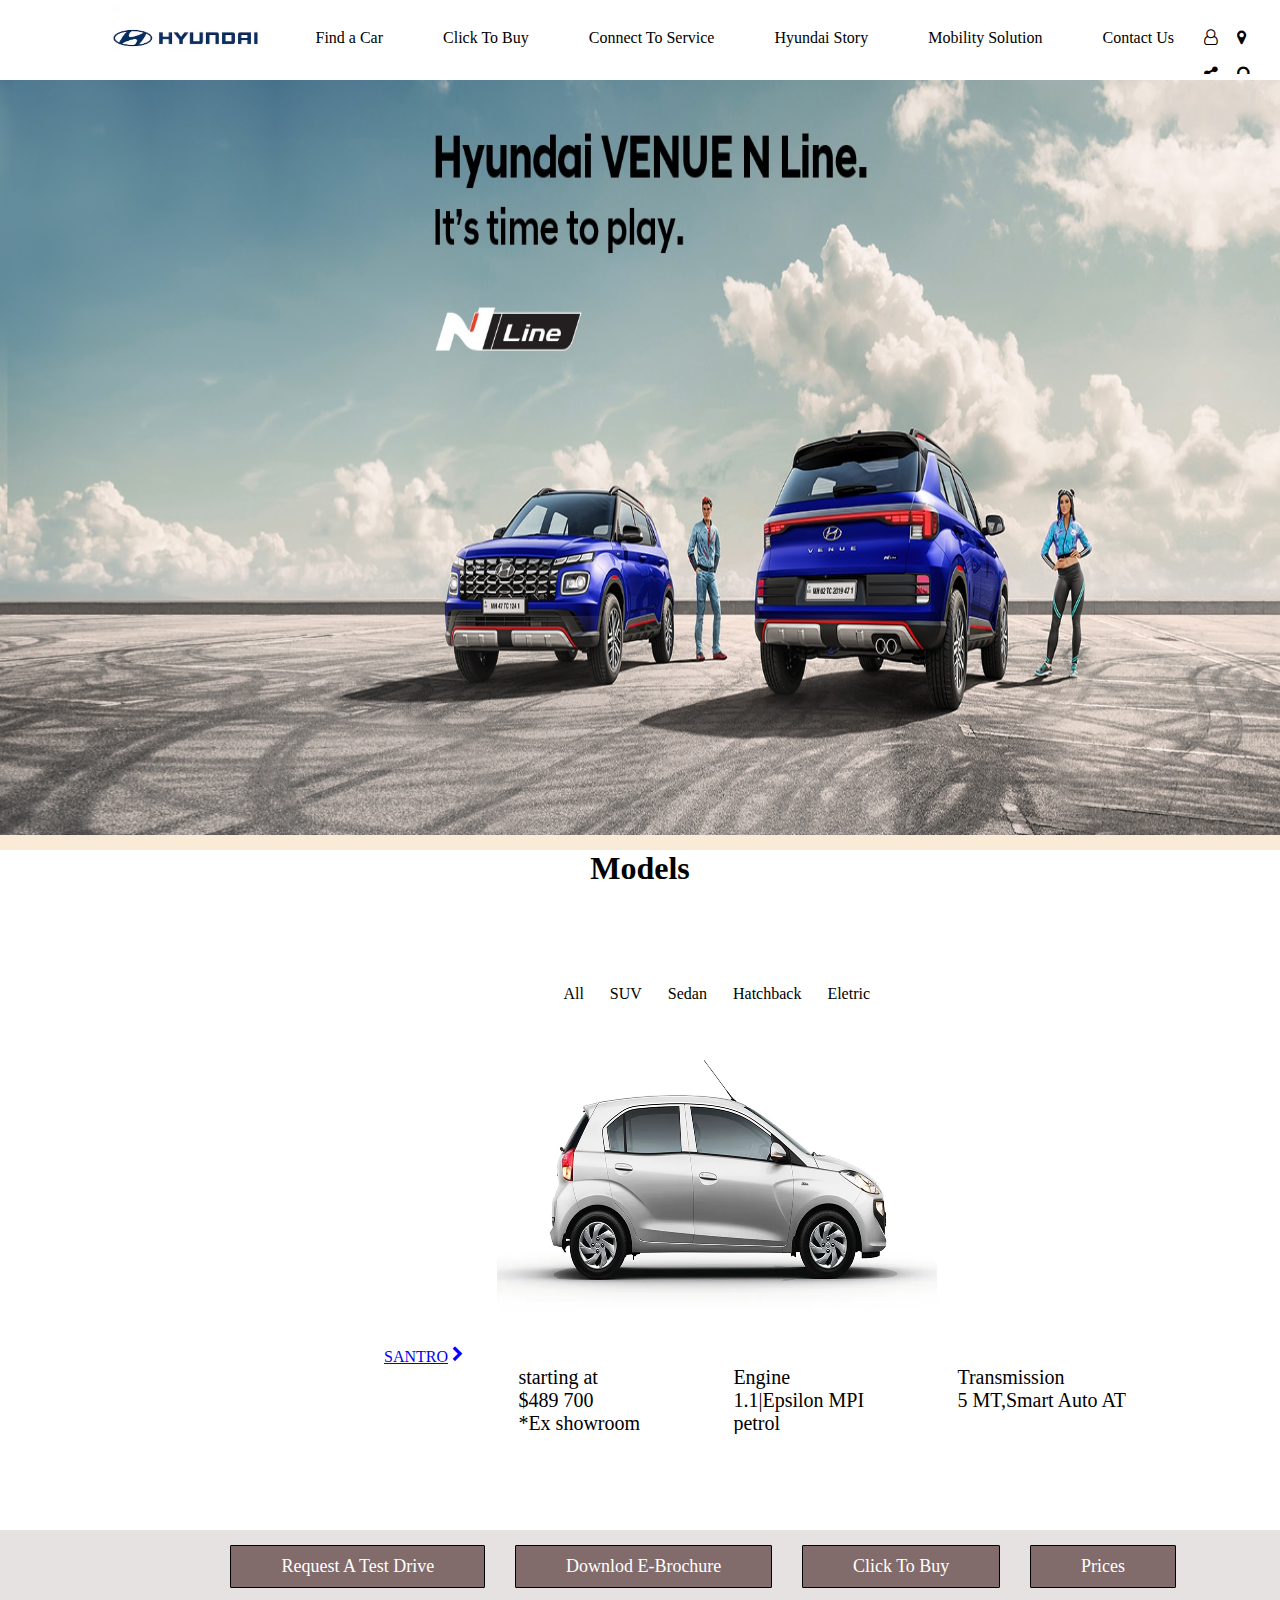
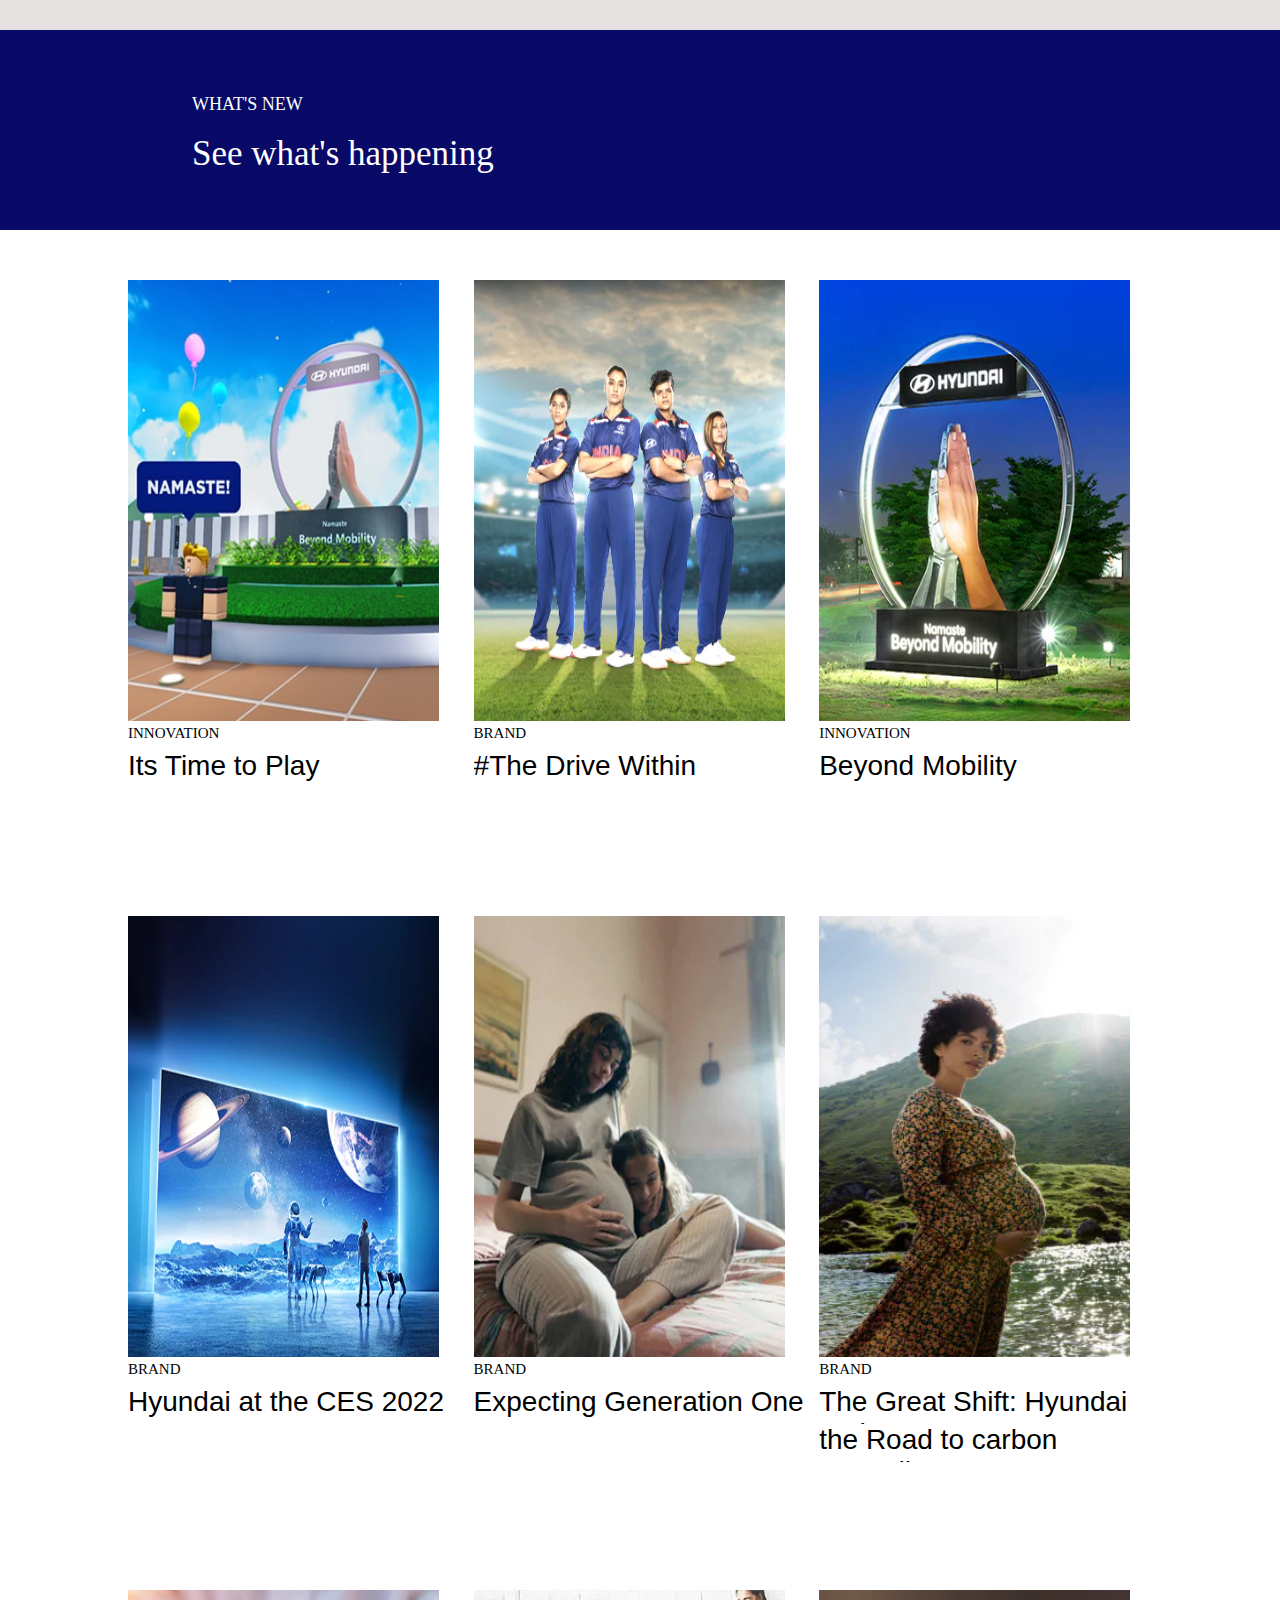
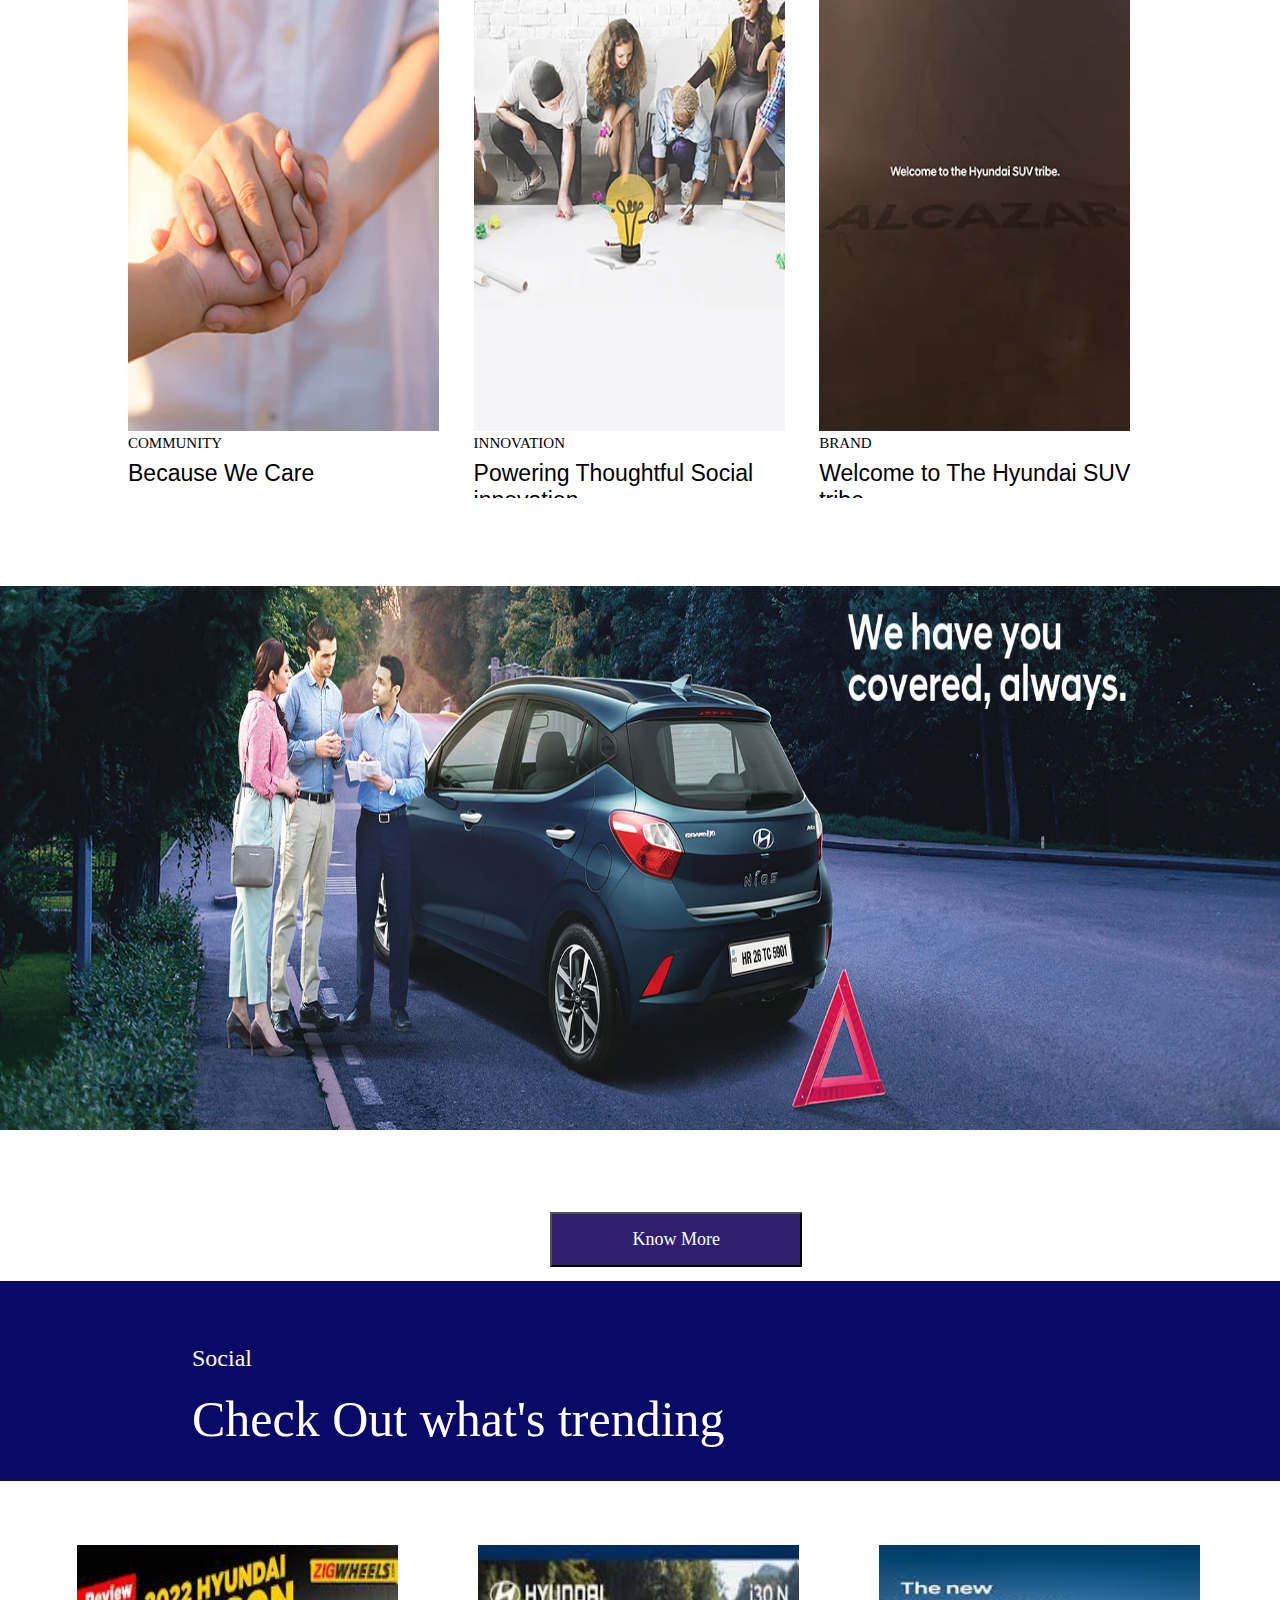
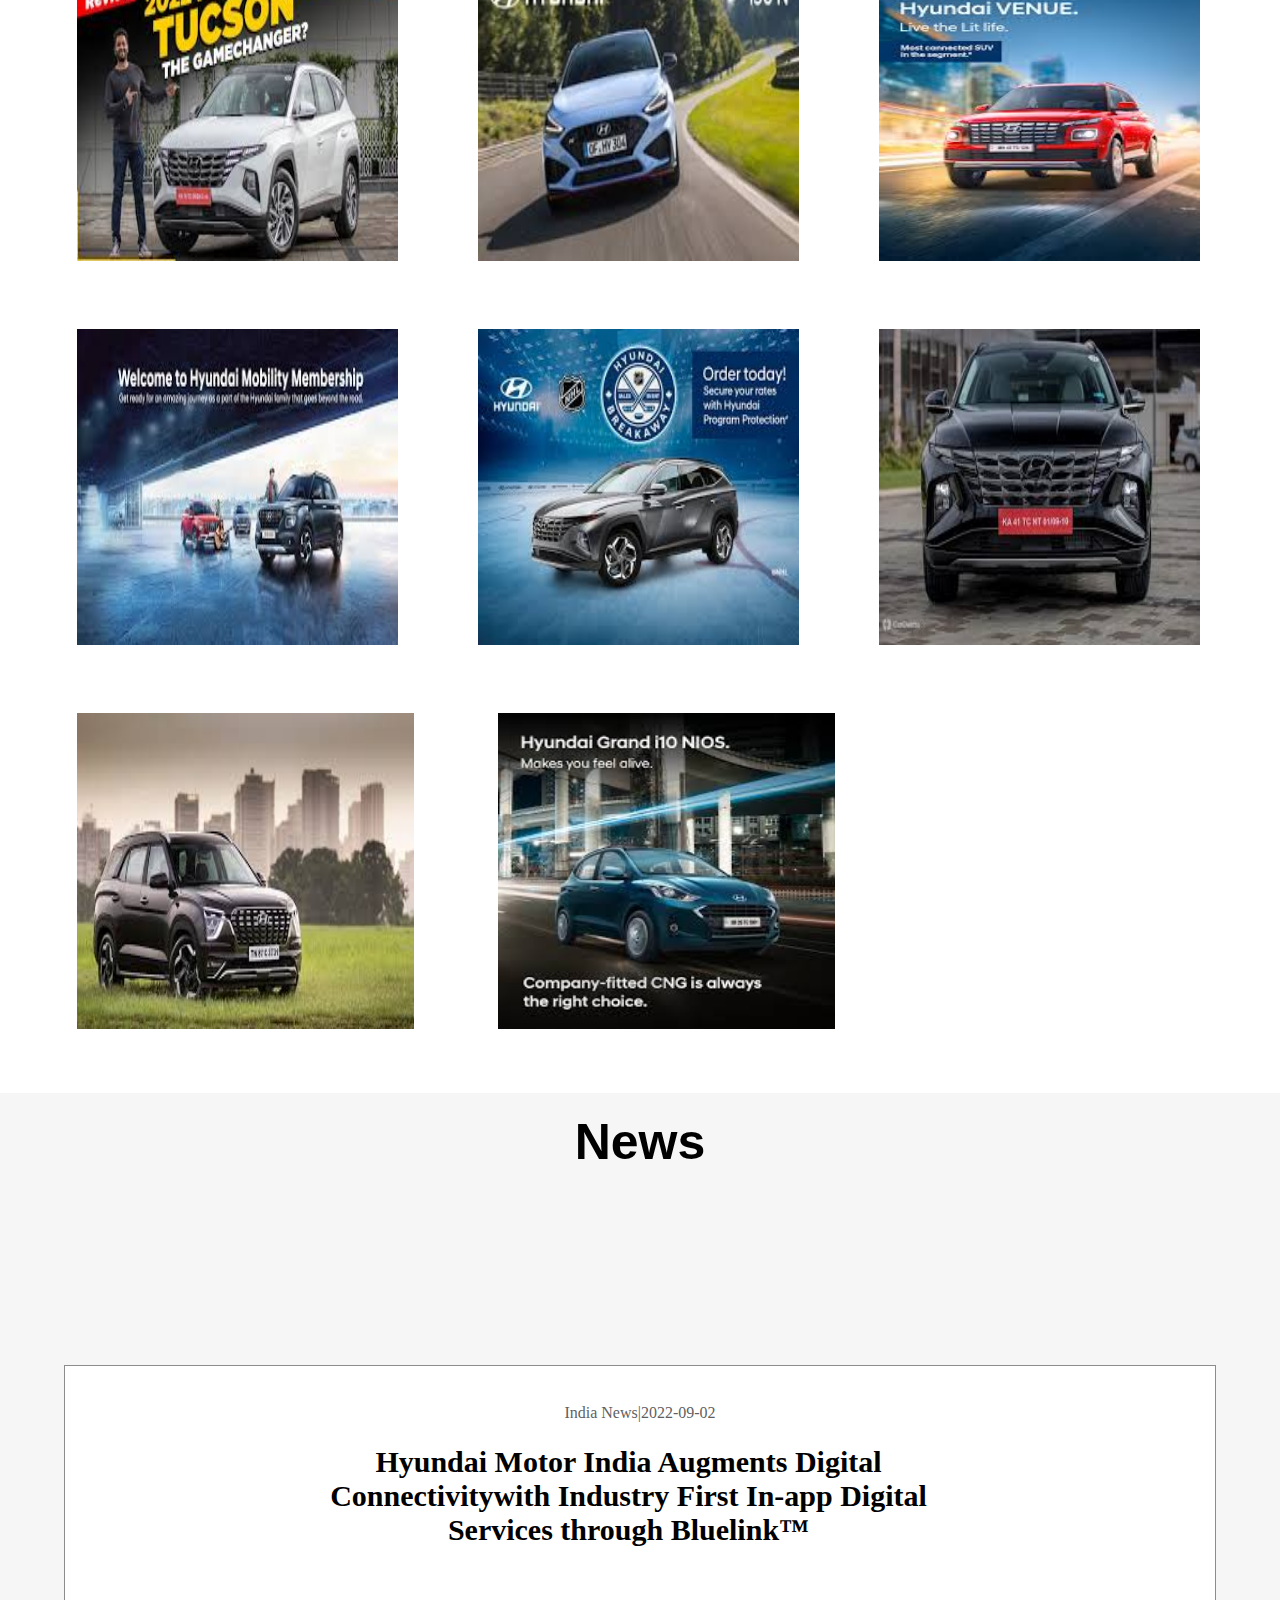
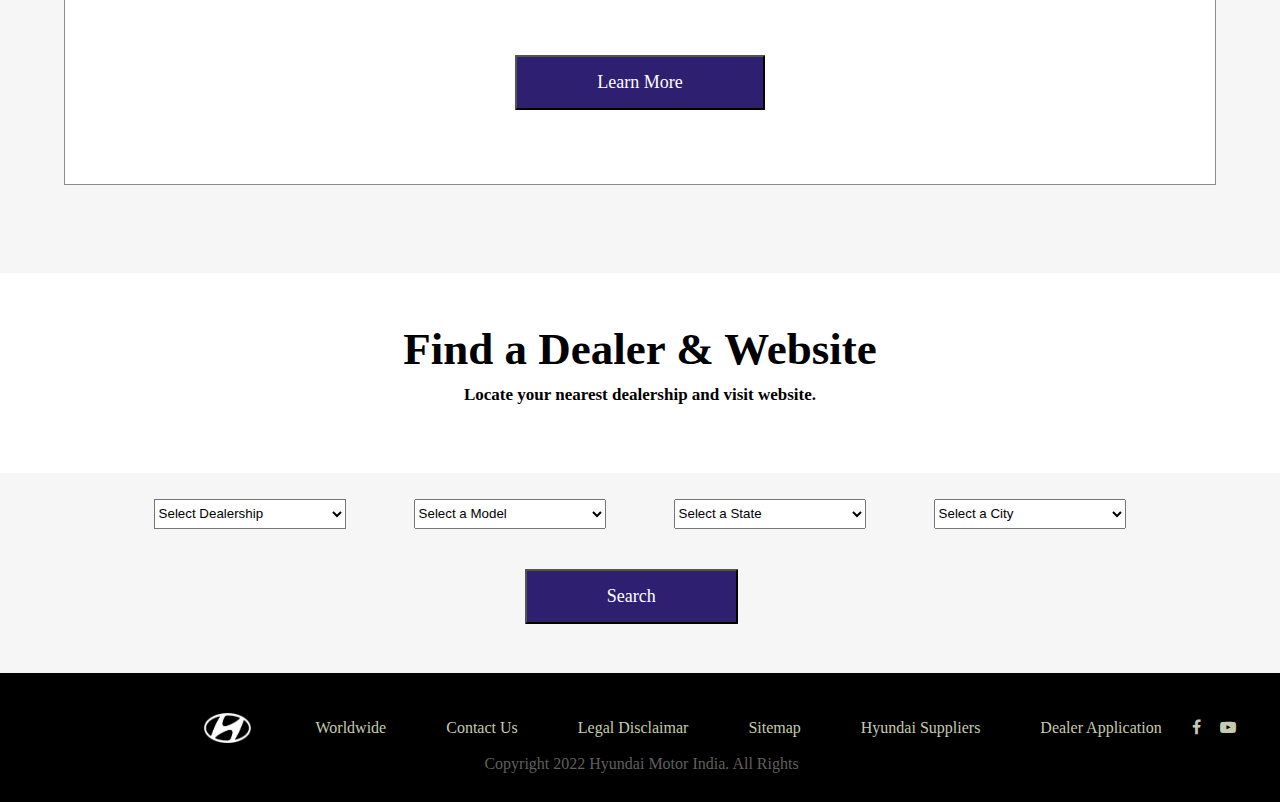
<file: Hyundai/hyundai.html>
<!DOCTYPE html>
<html lang="en">
<head>
    <meta charset="UTF-8">
    <meta http-equiv="X-UA-Compatible" content="IE=edge">
    <meta name="viewport" content="width=device-width, initial-scale=1.0">
    <title>Hyundai</title>
    <link rel="stylesheet" href="stylesheet.css">
    <link rel="stylesheet" href="mediahyundaimobile.css">
    <link rel="stylesheet" href="mediahyundaipc.css">
    <link rel="stylesheet" href="mediahyundaitablet.css">
    <link rel="stylesheet" href="https://cdnjs.cloudflare.com/ajax/libs/font-awesome/4.7.0/css/font-awesome.min.css">
    
</head>
<body>
    <div class="heading">
        <div class="logo">
            <img src="Hyundai img/mainhyundailogo.avif" alt="Hyundai logo">
        </div>
        <div class="nav">   
            <ul>
                <li>Find a Car</li>
                <li>Click To Buy</li>
                <li>Connect To Service</li>
                <li>Hyundai Story</li>
                <li>Mobility Solution</li>
                <li>Contact Us</li>
                <i class="fa fa-user-o" aria-hidden="true"></i>
                <i class="fa fa-map-marker" aria-hidden="true"></i>
                <i class="fa fa-share-alt" aria-hidden="true"></i>
                <i class="fa fa-search" aria-hidden="true"></i>
        </ul>
           

        </div>
    </div>
    <div class="main">
        <img src="Hyundai img/hyundaivenuemain.jpg" alt="venue car img">
    </div>
    <div class="car">
        <h1>Models</h1>
    </div>
        <div class="nav1">
            <ul>
                <li>All</li>
                <li>SUV</li>
                <li>Sedan</li>
                <li>Hatchback</li>
                <li>Eletric</li>
            </ul>
        </div>
        <div class="santro">
            <img src="Hyundai img/Pc_1600x590.webp" alt="santro car">
        </div>
        <div class="link">
            <a href="https://www.hyundai.com/in/en/find-a-car/santro/highlights">SANTRO</a>
            <i class="fa fa-chevron-right chevronArrow"></i>
            <div class="santro1">
                <div class="for1">
                <p>starting at</p>
                <p>$489 700</p>
                <p>*Ex showroom Delhi</p>
            </div>
            <div class="for2">
                <p>Engine</p>
                <p>1.1|Epsilon MPI petrol</p>
                <p>1.1|Epsilon MPI CNG</p>
            </div>
           
            <div class="for3">
                <p>Transmission</p>
                <p>5 MT,Smart Auto AT</p>
           
            </div>
            </div>
        </div>
        <div class="buttonbox">
            <button class="button1">Request A Test Drive </button>
            <button class="button2">Downlod E-Brochure</button>
            <button class="button3">Click To Buy</button>
            <button class="button4">Prices</button>
        </div>
        <div class="box1">
            <h3>WHAT'S NEW</h3><br>
            <h1>See what's happening</h1>
        </div>
        <div class="imgbox1">
            <div class="img1">
              <img src="Hyundai img/img1.jpg" alt="">
              <p class="c1">INNOVATION</p>
              <p class="c12">Its Time to Play</p>
            </div>
            <div class="img2">
                <img src="Hyundai img/img2.webp" alt="">
                <p class="c2">BRAND</p>
                    <p class="c21">#The Drive Within</p>
                </div>
                <div class="img3">
                    <img src="Hyundai img/img3.webp" alt="">
                    <p class="c3">INNOVATION</p>
                    <p class="c31">Beyond Mobility</p>
                </div>
        </div>
            <div class="imgbox2">
                <div class="img4">
                    <img src="Hyundai img/img4.webp" alt="">
                    <p class="c4">BRAND</p>
                        <p class="c41">Hyundai at the CES 2022</p>
                </div>
                <div class="img5">
                    <img src="Hyundai img/img5.webp" alt="">
                    <p class="c5">BRAND</p>
                       <p class="c51">Expecting Generation One</p>
                </div>
                <div class="img6">
                    <img src="Hyundai img/img6.webp" alt="">
                    <p class="c6">BRAND</p>
                       <p class="c61"> The Great Shift: Hyundai and</p>
                        <p class="c62">the Road to carbon neutrality</p>
                </div>
            </div>
            <div class="imgbox3">
                <div class="img7">
                    <img src="Hyundai img/img7.webp" alt="">
                    <p class="c7">COMMUNITY </p>
                    <p class="c71"> Because We Care</p>
                </div>
                <div class="img8">
                    <img src="Hyundai img/img8.webp" alt="">
                    <p class="c8">INNOVATION</p>
                       <p class="c81">Powering Thoughtful Social innovation</p>
                </div>
                <div class="img9">
                    <img src="Hyundai img/img9.webp" alt="">
                    <p class="c9">BRAND</p>
                       <p class="c91"> Welcome to The Hyundai SUV tribe</p>
                </div>
            </div>
            <div class="main2">
                <img src="Hyundai img/mainimg2.jpg" alt="">
            </div>
            <div class="buttonbox2">
                <button class="button5">Know More</button>
            </div>
            <div class="box2">
                <h3>Social</h3><br>
                <h1>Check Out what's trending</h1>
            </div>
            <div class="imgbox4">
                <div class="img10">
                   <img src="Hyundai img/img10.webp" alt="">
                </div>
                <div class="img11">
                    <img src="Hyundai img/img11.webp" alt="">
                </div>
                <div class="img12">
                    <img src="Hyundai img/img12.webp" alt="">
                </div>
            </div>
            <div class="imgbox5">
                <div class="img13">
                   <img src="Hyundai img/img13.webp" alt="">
                </div>
                <div class="img14">
                    <img src="Hyundai img/img14.webp" alt="">
                </div>
                <div class="img15">
                    <img src="Hyundai img/img15.webp" alt="">
                </div>
            </div>
            <div class="imgbox6">
                <div class="img16">
                   <img src="Hyundai img/img16.webp" alt="">
                </div>
                <div class="img17">
                    <img src="Hyundai img/img17.webp" alt="">
                </div>
            </div>
            <div class="box3">
                <div class="news">
                  <h1 class="ns">News</h1>
                </div>
               
                <div class="p0">India News|2022-09-02
                <p class="p1">Hyundai Motor India Augments Digital Connectivitywith Industry First In-app Digital Services through Bluelink™</p>
                <!-- <h2 class="p2">with Industry First In-app Digital Services through<br>Bluelink™</h2> -->
                
           
               
                
                  <button class="button6">Learn More</button>
                </div>
                </div>
            </div>
            <div class="box4">
                <h1 class="website">Find a Dealer & Website</h1>
                <h5 class="locate">Locate your nearest dealership and visit website.</h5>
            </div>
            
            <div class="selectbox">
            <select id="Dealership" name="Select Dealership">
                <option value="Dealership">Select Dealership</option>
                <option value="Showroom">Sales Showroom</option>
                <option value="Workshop">Service Workshop</option>
                <option value="Used">Used Car</option>
              </select>



                    <Select id="model" name="Select a Model">
                        <option Value="model">Select a Model</option>
                    </Select>
                    <Select id="state" name="state">
                        <option value="state">Select a State</option>
                    </Select>
                    <Select id="city" name="city">
                        <option value="city">Select a City</option>
                    </Select>
                    <div class="buttonbox3">
                     <button class="button7">Search</button>
                    </div>
            </div>
                <div class="footer">
                    <div class="hyundailogo">
                        <img src="Hyundai img/hyundai logo white.jpg" alt="Hyundai logo">
                    </div>
                    <div class="nav2">   
                        <ul>
                            <li>Worldwide</li>
                            <li>Contact Us</li>
                            <li>Legal Disclaimar</li>
                            <li>Sitemap</li>
                            <li>Hyundai Suppliers</li>
                            <li>Dealer Application</li>
                            <i class="fa fa-facebook" aria-hidden="true"></i>
                            <i class="fa fa-youtube-play" aria-hidden="true"></i>
                            <i class="fa fa-twitter" aria-hidden="true"></i>
                            <i class="fa fa-linkedin-square" aria-hidden="true"></i>
                            <i class="fa fa-instagram" aria-hidden="true"></i>
                            <i class="fa fa-whatsapp" aria-hidden="true"></i>
                        </ul>
                     <div class="para">
                        <p class="copyright">Copyright 2022 Hyundai Motor India. All Rights Reserved</p>
                    </div>
                </div>
</body>
</html>
</file>
<file: Hyundai/stylesheet.css>
*{
    margin: 0%;
    padding: 0%;
    overflow-x: hidden;
    box-sizing: border-box;
}
 /* heading start */
.heading
{
    height: 80px;
    width: 100%;
    /* background-color: white; */
    display: flex;
    padding-left:110px;
    padding-top: 4px;
    /* background-color: bisque; */

}
.logo
{
    height: 74px;
    width: 15%;
    padding-right: 25px;
}
.logo img
{
    height: 70px;
    width: 100%;
}
.nav
{
    height: 70px;
    width: 85%;
}
.nav ul
{
    height: 70px;
    width: 100%;
    
}
.nav ul li
{
    list-style: none;
    float: left;
    padding: 25px 30px;
}
.nav ul li:hover

{
    color:red;
}
.fa{
    padding-top: 25px;
    padding-right:15px;
}
.fa-user-o
{
    margin-top: 9px;
}

/* heading end */
/* main img start */
.main{
    height: 770px;
    width: 100%;
    background-color: antiquewhite;
}
.main img{
    height: 755px;
    width: 100%;
}
/* main img end */

/* car start */
.car{
    height: 110px;
    width: 100%;
    /* background-color: antiquewhite; */
    
}
.car h1{
    height: 38px;
    width: 100%;
    /* padding-left: 50%; */
    text-align: center;
}
.nav1
{
    height: 70px;
    width: 100%;
    /* background-color: blueviolet; */
   
    
}
.nav1 ul
{
    height: 70px;
    width: 100%;
    padding-left: 43%;
   
}
.nav1 ul li
{
    list-style: none;
    float: left;
    padding: 25px 13px;
}
.nav1 ul li:hover

{
    color:red;
}
/* car end */

/* santro start */
.santro{
    height: 300px;
    width: 100%;
    /* background-color: burlywood; */
}
.santro img{
    height: 296px;
    width: 50%;
    margin-left: 31%;

}
/* santro end */

/* link start */
.link{
    height: 200px;
    width: 100%;
    padding-left:30%;
    /* background-color: bisque; */
}
.fa-chevron-right{
    
    color: blue;
    
}
.santro1{
    height: 68px;
    width: 100%;
    display: flex;
    font-size: 20px;
    /* color: grey; */
    padding-top: 0%;
}

.for1{
    height: 67px;
    width: 18%;
    margin-left: 15%;
    
}
.for2
{
    height: 68px;
    width: 20%;
    margin-left: 6%;
}
.for3{
    height: 45px;
    width: 29%;
    margin-left: 5%;
    padding-top: 0%;
}
/* link end */

/* buttonbox star */
.buttonbox{
    height: 100px;
    width: 100%;
    background-color: rgb(230, 226, 226);
}
.button1 {
    background-color: rgb(130, 107, 107);
    border: 1px solid black;
    color: white;
    border-radius: 1px;
    font-family: initial;
    font-size: 18px;
    margin-left: 18%;
    margin-top: 15px;
    padding: 10px 50px 10px 50px;
    cursor: pointer;
}
.button2{
    background-color: rgb(130, 107, 107);
    border: 1px solid black;
    color: white;
    border-radius: 1px;
    font-family: initial;
    font-size: 18px;
    margin-left: 2%;
    margin-top: 15px;
    padding: 10px 50px 10px 50px;
    cursor: pointer;
}
.button3{
    background-color: rgb(130, 107, 107);
    border: 1px solid black;
    color: white;
    border-radius: 1px;
    font-family: initial;
    font-size: 18px;
    margin-left: 2%;
    margin-top: 15px;
    padding: 10px 50px 10px 50px;
    cursor: pointer;
}
.button4{
    background-color: rgb(130, 107, 107);
    border: 1px solid black;
    color: white;
    border-radius: 1px;
    font-family: initial;
    font-size: 18px;
    margin-left: 2%;
    margin-top: 15px;
    padding: 10px 50px 10px 50px;
    cursor: pointer;
}
/* buttonbox end */

/* box1 start */
.box1{
    height: 200px;
    width: 100%;
    background-color: rgb(9, 9, 104);
    color: white;
}
.box1 h3{
    height: 22px;
    width: 100%;
    margin-left: 15%;
    margin-top: 5%;
    font-size: 18px;
    font-weight: 100;
}
.box1 h1{
    height: 40px;
    width: 100%;
    margin-left: 15%;
    font-size: 35px;
    font-weight: 100;
}
/* box1 end */

/* imgbox1 start */
.imgbox1{
    height: 508px;
    width: 100%;
    display: flex;
    margin-top: 50px;
    padding-left: 10%;
    /* background-color: blue; */
   
  
}
.img1{
    height: 508px;
    width: 30%;   
}
.img1 img{
    height: 441px;
    width: 90%;
}
.c1
{
    height: 25px;
    width: 100%;
    font-size: 15px;
}
.c12{
    height: 38px;
    width: 100%;
    font-size: 28px;
    font-family:'Segoe UI', Tahoma,  Verdana, sans-serif;
}
.img2{
    height: 508px;
    width: 30%; 
}
.img2 img{
    height: 441px;
    width: 90%;
}
.c2
{
    height: 25px;
    width: 100%;
    font-size: 15px;
}
.c21{
    height: 38px;
    width: 100%;
    font-size: 28px;
    font-family:'Segoe UI', Tahoma,  Verdana, sans-serif;
}
.img3{
    height: 508px;
    width: 30%;   
}
.img3 img{
    height: 441px;
    width: 90%;
}
.c3
{
    height: 25px;
    width: 100%;
    font-size: 15px;
}
.c31{
    height: 38px;
    width: 100%;
    font-size: 28px;
    font-family:'Segoe UI', Tahoma,  Verdana, sans-serif;
}
/* imgbox1 end */

/* imgbox2 start */
.imgbox2{
    height: 546px;
    width: 100%;
    /* background-color: rgb(131, 11, 11); */
    display: flex;
    margin-top: 10%;
    padding-left: 10%;
}
.img4{
    height: 508px;
    width: 30%;   
}
.img4 img{
    height: 441px;
    width: 90%;
}
.c4
{
    height: 25px;
    width: 100%;
    font-size: 15px;
}
.c41{
    height: 38px;
    width: 100%;
    font-size: 28px;
    font-family:'Segoe UI', Tahoma,  Verdana, sans-serif;
}
.img5{
    height: 508px;
    width: 30%;   
}
.img5 img{
    height: 441px;
    width: 90%;
}
.c5
{
    height: 25px;
    width: 100%;
    font-size: 15px;
}
.c51{
    height: 38px;
    width: 100%;
    font-size: 28px;
    font-family:'Segoe UI', Tahoma,  Verdana, sans-serif;
}
.img6{
    height: 546px;
    width: 30%;   
}
.img6 img{
    height: 441px;
    width: 90%;
}
.c6
{
    height: 25px;
    width: 100%;
    font-size: 15px;
}
.c61{
    height: 38px;
    width: 100%;
    font-size: 28px;
    font-family:'Segoe UI', Tahoma,  Verdana, sans-serif;
}
.c62{
    height: 38px;
    width: 100%;
    font-size: 28px;
    font-family:'Segoe UI', Tahoma,  Verdana, sans-serif;
}
/* imgbox2 end */

/* imgbox3 start */
.imgbox3{
    height: 546px;
    width: 100%;
    /* background-color: rgb(131, 11, 11); */
    display: flex;
    margin-top: 10%;
    padding-left: 10%;
}
.img7{
    height: 508px;
    width: 30%;   
}
.img7 img{
    height: 441px;
    width: 90%;
}
.c7
{
    height: 25px;
    width: 100%;
    font-size: 15px;
}
.c71{
    height: 38px;
    width: 100%;
    font-size: 23px;
    font-family:'Segoe UI', Tahoma,  Verdana, sans-serif;
}
.img8{
    height: 508px;
    width: 30%;   
}
.img8 img{
    height: 441px;
    width: 90%;
}
.c8
{
    height: 25px;
    width: 100%;
    font-size: 15px;
}
.c81{
    height: 38px;
    width: 100%;
    font-size: 23px;
    font-family:'Segoe UI', Tahoma,  Verdana, sans-serif;
}
.img9{
    height: 546px;
    width: 30%;   
}
.img9 img{
    height: 441px;
    width: 90%;
}
.c9
{
    height: 25px;
    width: 100%;
    font-size: 15px;
}
.c91{
    height: 38px;
    width: 100%;
    font-size: 23px;
    font-family:'Segoe UI', Tahoma,  Verdana, sans-serif;
}
/* imgbox3 end */

/* main2 start */
.main2{
    height: 548px;
    width: 100%;
    margin-top: 50px;
}
.main2 img{
    height: 544px;
    width: 100%;
}
/* main2 end */

/* buttonbox2 start */
.buttonbox2{
    height: 83px;
    width: 100%;
    /* background-color: rgb(43, 211, 226); */
    margin-top: 5%;
}
.button5{

    background-color: rgb(46, 31, 112);
    /* border: 1px solid black; */
    color: white;
    border-radius: 1px;
    font-family: initial;
    font-size: 18px;
    margin-left: 43%;
    margin-top: 14px;
    padding: 15px 80px 15px 80px;
    cursor: pointer;
}
/* buttonbox2 end */

/* box2 start */
.box2{
    height: 200px;
    width: 100%;
    background-color: rgb(9, 9, 104);
    color: white;
}
.box2 h3{
    height: 27px;
    width: 100%;
    margin-left: 15%;
    margin-top: 5%;
    font-size: 24px;
    font-weight: 100;
}
.box2 h1{
    height: 59px;
    width: 100%;
    margin-left: 15%;
    font-size: 50px;
    font-weight: 100;
}
/* box2 end */

/* imgbox4 start */
.imgbox4{
    height: 320px;
    width: 100%;
    /* background-color: rgb(131, 11, 11); */
    display: flex;
    margin-top: 5%;
    padding-left: 6%;
}
.img10{
    height: 320px;
    width: 35%;   
}
.img10 img{
    height: 316px; 
    width: 80%;
}
.img11{
    height: 320px;
    width: 35%;   
}
.img11 img{
    height: 316px;
    width: 80%;
}
.img12{
    height: 320px;
    width: 35%;   
}
.img12 img{
    height: 316px;
    width: 80%;
}
/* imgbox4 end */

/* imgbox5 start */
.imgbox5{
    height: 320px;
    width: 100%;
    /* background-color: rgb(131, 11, 11); */
    display: flex;
    margin-top: 5%;
    padding-left: 6%;
}
.img13{
    height: 320px;
    width: 35%;   
}
.img13 img{
    height: 316px;
    width: 80%;
}
.img14{
    height: 320px;
    width: 35%;   
}
.img14 img{
    height: 316px;
    width: 80%;
}
.img15{
    height: 320px;
    width: 35%;   
}
.img15 img{
    height: 316px;
    width: 80%;
}
/* imgbox5 end */

/* imgbox6 start */
.imgbox6{
    height: 320px;
    width: 100%;
    /* background-color: rgb(131, 11, 11); */
    display: flex;
    margin-top: 5%;
    padding-left: 6%;
}
.img16{
    height: 320px;
    width: 35%;   
}
.img16 img{
    height: 316px;
    width: 80%;
}
.img17{
    height: 320px;
    width: 35%;   
}
.img17 img{
    height: 316px;
    width: 80%;
}
/* imgbox6 end */

/* box3 start */
.box3{
    height: 780px;
    width: 100%;
    background-color: #f6f6f6;
    margin-top: 60px;
   
}
.news{
    height: 272px;
    width: 100%;
   
}
.ns{
    height: 100px;
    width: 100%;
    text-align: center;
    font-family: Arial, Helvetica, sans-serif;
    padding-top: 20px;
    font-size: 50px;
}
.p0{
    height: 420px;
    width: 90%;
    border: 1px solid rgba(68, 67, 67, 0.61);
    background-color: white;
    margin-left: 5%;
    text-align: center;
    padding-top: 3%;
    color: #5f5f5f;
}
.p1{
    height: 150px;
    width: 54%;
    text-align: center;
    margin-top: 2%;
    color: black;
    font-size: 30px;
    font-weight: 600;
    margin-left: 22%;
}
.button6{
    background-color: rgb(46, 31, 112);
    /* border: 1px solid black; */
    color: white;
    border-radius: 1px;
    font-family: initial;
    font-size: 18px;
    margin-left: 0%;
    margin-top: 60px;
    padding: 15px 80px 15px 80px;
    cursor: pointer;
}
/* box3 end */

/* box4 start */
.box4{
    height: 200px;
    width: 100%;
    text-align: center;
    /* background-color: aqua; */
}
.website{
    height: 52px;
    width: 100%;
    margin-top: 50px;
    font-size: 45px;

}
.locate{
    height: 50px;
    width: 100%;
    font-size: 17px;
    font-style: bold;
    padding-top: 10px;

}
/* box4 end */

/* selectbox start */
.selectbox{
    height: 200px;
    width: 100%;
    background-color: #f6f6f6;
}

#Dealership
{
   
    height: 30px;
    width: 15%;
    /* text-align: center; */
    margin-left: 12%;
    margin-top: 2%;
    background-color: white;
}
#model
{
   
    height: 30px;
    width: 15%;
    /* text-align: center; */
    margin-left: 5%;
}
#state
{
    
    height: 30px;
    width: 15%;
    /* text-align: center; */
    margin-left: 5%;
}
#city
{
    
    height: 30px;
    width: 15%;
    /* text-align: center; */
    margin-left: 5%;
}

.buttonbox3{
    height: 100px;
    width: 100%;
   
}
.button7{
    background-color: rgb(46, 31, 112);
    /* border: 1px solid black; */
    color: white;
    border-radius: 1px;
    font-family: initial;
    font-size: 18px;
    margin-left: 41%;
    margin-top: 40px;
    padding: 15px 80px 15px 80px;
    cursor: pointer;
}
/* select end */

/* footer start */
.footer
{
    height: 129px;
    width: 100%;
    /* background-color: rgb(142, 217, 162); */
    background-color: black;
    display: flex;
    padding-left:110px;
    padding-top: 30px;
    

}

.hyundailogo
{
    height: 56px;
    width: 15%;
    padding-right: 10px;
    /* margin-left: 5%; */
    padding-top:10px;
}
.hyundailogo img
{
    height: 30px;
    width: 28%;
    margin-top: 0%;
    margin-left: 57%;
}
.nav2
{
    height: 72px;
    width: 85%;
    /* display: flex; */
    
}
.nav2 ul
{
    height: 52px;
    width: 100%;
    color: rgb(197, 203, 176);
}
.nav2 ul li
{
    /* height: 70px; */
    list-style: none;
    float: left;
    padding: 16px 30px;
}
.nav2 ul li:hover

{
    color:red;
}
.fa{
    padding-top: 16px;
    padding-right: 15px;
}
.fa:hover

{
    color:red;
}
.fa-facebook{
    
    color: rgb(197, 203, 176);
}
.fa-youtube-play{
    
    color: rgb(197, 203, 176);
}
.fa-twitter{
    
    color: rgb(197, 203, 176);
}
.fa-linkedin-square{
    
    color: rgb(197, 203, 176);
}
.fa-instagram{
    
    color: rgb(197, 203, 176);
}
.fa-whatsapp{
    
    color: rgb(197, 203, 176);
}
.copyright{
    height: 20px;
    width: 36%;
    margin-left: 20%;
    /* padding-left: 30px; */
    /* line-height: 1rem; */
    /* border: 1px solid white; */
    color: #5f5f5f;
    
}
/* footer end */
</file>
<file: Hyundai/mediahyundaimobile.css>
@media (max-width: 480px) {
  * {
    margin: 0%;
    padding: 0%;
    overflow-x: hidden;
    box-sizing: border-box;
  }

  /* heading start */
  .heading {
    height: 310px;
    width: 100%;
    /* background-color: black; */
    /* background-color: #33358f; */
    /* display: flex; */
    padding-left: 0px;
    padding-top: 30px;
  }

  .logo {
    height: 64px;
    width: 40%;
    padding-right: 10px;
    /* margin-left: 5%; */
    padding-top: 2px;
  }
  .logo img {
    height: 50px;
    width: 90%;
    margin-top: 0%;
    margin-left: 16%;
  }
  .nav {
    height: 280px;
    width: 100%;
  }

  .nav ul {
    height: 280px;
    width: 100%;
    color: black;
  }
  .nav ul li {
    height: 69px;
    width: 50%;
    list-style: none;
    padding: 16px 10px;
  }
  .nav ul li:hover {
    color: red;
  }
  .fa {
    padding-top: 0px;
    padding-right: 6px;
    margin-left: 12px;
  }
  .fa-user-o {
    margin-top: 21px;
  }
  /* heading end */

  /* main img start */
  .main {
    height: 235px;
    width: 100%;
    background-color: antiquewhite;
  }
  .main img {
    height: 220px;
    width: 100%;
  }
  /* main img end */

  /* car start */
  .car {
    height: 120px;
    width: 100%;
    /* background-color: antiquewhite; */
  }
  .car h1 {
    height: auto;
    width: 100%;
    /* padding-left: 50%; */
    padding-top: 15px;
    text-align: center;
  }
  .nav1 {
    height: 75px;
    width: 100%;
    /* background-color: rgb(176, 159, 192); */
  }
  .nav1 ul {
    height: 75px;
    width: 100%;
    padding-left: 16%;
    /* margin-top: 0px; */
  }
  .nav1 ul li {
    list-style: none;
    /* margin-right: px; */
  }
  .nav1 ul li:hover {
    color: red;
  }
  /* car end */

  /* santro start */
  .santro {
    height: 194px;
    width: 100%;
    /* background-color: burlywood; */
  }
  .santro img {
    height: 190px;
    width: 100%;
    margin-left: 0%;
  }
  /* santro end */

  /* link start */
  .link {
    height: 350px;
    width: 100%;
    padding-left: 29%;
    /* background-color: bisque; */
  }
  .fa-chevron-right {
    color: blue;
  }
  .santro1 {
    height: 280px;
    width: 100%;
    display: flex;
    font-size: 18px;
    /* color: grey; */
    padding-top: 0%;
    flex-direction: column;
  }

  .for1 {
    height: 157px;
    width: 63%;
    margin-left: 9%;
    padding-top: 14px;
  }
  .for2 {
    height: 157px;
    width: 67%;
    margin-left: 9%;
    padding-top: 14px;
  }
  .for3 {
    height: 80px;
    width: 62%;
    margin-left: 9%;
    padding-top: 4%;
  }
  /* link end */

  /* buttonbox star */
  .buttonbox {
    height: 250px;
    width: 100%;
    background-color: rgb(230, 226, 226);
  }
  .button1 {
    background-color: rgb(130, 107, 107);
    border: 1px solid black;
    color: white;
    border-radius: 1px;
    font-family: initial;
    font-size: 18px;
    margin-left: 16%;
    margin-top: 15px;
    padding: 10px 50px 10px 50px;
    cursor: pointer;
  }
  .button2 {
    background-color: rgb(130, 107, 107);
    border: 1px solid black;
    color: white;
    border-radius: 1px;
    font-family: initial;
    font-size: 18px;
    margin-left: 16%;
    margin-top: 15px;
    padding: 10px 50px 10px 50px;
    cursor: pointer;
  }
  .button3 {
    background-color: rgb(130, 107, 107);
    border: 1px solid black;
    color: white;
    border-radius: 1px;
    font-family: initial;
    font-size: 18px;
    margin-left: 16%;
    margin-top: 15px;
    padding: 10px 95px 10px 65px;
    cursor: pointer;
  }
  .button4 {
    background-color: rgb(130, 107, 107);
    border: 1px solid black;
    color: white;
    border-radius: 1px;
    font-family: initial;
    font-size: 18px;
    margin-left: 16%;
    margin-top: 15px;
    padding: 10px 118px 10px 96px;
    cursor: pointer;
  }
  /* buttonbox end */

  /* box1 start */
  .box1 {
    height: 200px;
    width: 100%;
    background-color: rgb(9, 9, 104);
    color: white;
  }
  .box1 h3 {
    height: 18px;
    width: 100%;
    margin-left: 10%;
    margin-top: 22%;
    font-size: 15px;
    font-weight: 100;
  }

  .box1 h1 {
    height: 40px;
    width: 100%;
    margin-left: 10%;
    font-size: 25px;
    font-weight: 100;
  }
  /* box1 end */

  /* imgbox1 start */
  .imgbox1 {
    height: 1762px;
    width: 100%;
    display: flex;
    flex-direction: column;
    /* background-color: blue; */
  }
  .img1 {
    height: 520px;
    width: 90%;
  }
  .img1 img {
    height: 441px;
    width: 100%;
  }
  .c1 {
    height: 25px;
    width: 100%;
    font-size: 15px;
  }
  .c12 {
    height: 38px;
    width: 100%;
    font-size: 28px;
    font-family: "Segoe UI", Tahoma, Verdana, sans-serif;
  }
  .img2 {
    height: 526px;
    width: 90%;
    margin-top: 40px;
  }
  .img2 img {
    height: 441px;
    width: 100%;
  }
  .c2 {
    height: 25px;
    width: 100%;
    font-size: 15px;
  }
  .c21 {
    height: 38px;
    width: 100%;
    font-size: 28px;
    font-family: "Segoe UI", Tahoma, Verdana, sans-serif;
  }
  .img3 {
    height: 677px;
    width: 90%;
    margin-top: 40px;
  }
  .img3 img {
    height: 520px;
    width: 100%;
  }
  .c3 {
    height: 25px;
    width: 100%;
    font-size: 15px;
  }
  .c31 {
    height: 38px;
    width: 100%;
    font-size: 28px;
    font-family: "Segoe UI", Tahoma, Verdana, sans-serif;
  }
  /* imgbox1 end */

  /* imgbox2 start */
  .imgbox2 {
    height: 1900px;
    width: 100%;
    display: flex;
    flex-direction: column;
    /* background-color: blue; */
  }
  .img4 {
    height: 539px;
    width: 90%;
  }
  .img4 img {
    height: 441px;
    width: 100%;
  }
  .c4 {
    height: 25px;
    width: 100%;
    font-size: 15px;
  }
  .c41 {
    height: 69px;
    width: 100%;
    font-size: 26px;
    font-family: "Segoe UI", Tahoma, Verdana, sans-serif;
  }
  .img5 {
    height: 539px;
    width: 90%;
    margin-top: 40px;
  }
  .img5 img {
    height: 441px;
    width: 100%;
  }
  .c5 {
    height: 25px;
    width: 100%;
    font-size: 15px;
  }
  .c51 {
    height: 69px;
    width: 100%;
    font-size: 26px;
    font-family: "Segoe UI", Tahoma, Verdana, sans-serif;
  }
  .img6 {
    height: 693px;
    width: 90%;
    margin-top: 40px;
  }
  .img6 img {
    height: 520px;
    width: 100%;
  }
  .c6 {
    height: 25px;
    width: 100%;
    font-size: 15px;
  }
  .c61 {
    height: 75px;
    width: 100%;
    font-size: 26px;
    font-family: "Segoe UI", Tahoma, Verdana, sans-serif;
  }
  .c62 {
    height: 69px;
    width: 100%;
    font-size: 26px;
    font-family: "Segoe UI", Tahoma, Verdana, sans-serif;
  }
  /* imgbox2 end */

  /* imgbox3 start */
  .imgbox3 {
    height: 1664px;
    width: 100%;
    display: flex;
    flex-direction: column;
    /* background-color: blue; */
  }
  .img7 {
    height: 508px;
    width: 90%;
  }
  .img7 img {
    height: 441px;
    width: 100%;
  }
  .c7 {
    height: 25px;
    width: 100%;
    font-size: 15px;
  }
  .c71 {
    height: 38px;
    width: 100%;
    font-size: 23px;
    font-family: "Segoe UI", Tahoma, Verdana, sans-serif;
  }
  .img8 {
    height: 551px;
    width: 90%;
    margin-top: 30px;
  }
  .img8 img {
    height: 441px;
    width: 100%;
  }
  .c8 {
    height: 25px;
    width: 100%;
    font-size: 15px;
  }
  .c81 {
    height: 61px;
    width: 100%;
    font-size: 23px;
    font-family: "Segoe UI", Tahoma, Verdana, sans-serif;
  }
  .img9 {
    height: 546px;
    width: 90%;
    margin-top: 30px;
  }
  .img9 img {
    height: 441px;
    width: 100%;
  }
  .c9 {
    height: 25px;
    width: 100%;
    font-size: 15px;
  }
  .c91 {
    height: 61px;
    width: 100%;
    font-size: 23px;
    font-family: "Segoe UI", Tahoma, Verdana, sans-serif;
  }
  /* imgbox3 end */

  /* main2 start */
  .main2 {
    height: 244px;
    width: 100%;
    margin-top: 50px;
  }
  .main2 img {
    height: 240px;
    width: 100%;
  }
  /* main2 end */

  /* buttonbox2 start */
  .buttonbox2 {
    height: 83px;
    width: 100%;
    /* background-color: rgb(43, 211, 226); */
    margin-top: 5%;
  }
  .button5 {
    background-color: rgb(46, 31, 112);
    /* border: 1px solid black; */
    color: white;
    border-radius: 1px;
    font-family: initial;
    font-size: 18px;
    margin-left: 24%;
    margin-top: 14px;
    padding: 10px 60px 10px 60px;
    cursor: pointer;
  }
  /* buttonbox2 end */

  .box2 {
    height: 200px;
    width: 100%;
    background-color: rgb(9, 9, 104);
    color: white;
  }
  .box2 h3 {
    height: 22px;
    width: 100%;
    margin-left: 10%;
    margin-top: 20%;
    font-size: 20px;
    font-weight: 100;
  }
  .box2 h1 {
    height: 29px;
    width: 100%;
    margin-left: 10%;
    font-size: 25px;
    font-weight: 100;
  }
  /* box2 end */

  /* imgbox4 start */
  .imgbox4 {
    height: 1076px;
    width: 100%;
    /* background-color: rgb(131, 11, 11); */
    display: flex;
    margin-top: 5%;
    margin-left: -4%;
    flex-direction: column;
    /* background-color:aqua; */
  }
  .img10 {
    height: 332px;
    width: 90%;
    margin-left: 6%;
    margin-top: 2%;
  }
  .img10 img {
    height: 300px;
    width: 100%;
  }
  .img11 {
    height: 384px;
    width: 90%;
    margin-left: 6%;
    margin-top: 6%;
  }
  .img11 img {
    height: 340px;
    width: 100%;
  }
  .img12 {
    height: 392px;
    width: 90%;
    margin-left: 6%;
    margin-top: 6%;
  }
  .img12 img {
    height: 340px;
    width: 100%;
  }
  /* imgbox4 end */

  /* imgbox5 start */
  .imgbox5 {
    height: 1076px;
    width: 100%;
    /* background-color: rgb(131, 11, 11); */
    display: flex;
    margin-top: 5%;
    margin-left: -4%;
    flex-direction: column;
    /* background-color:aqua; */
  }
  .img13 {
    height: 304px;
    width: 90%;
    margin-left: 6%;
    margin-top: 2%;
  }
  .img13 img {
    height: 300px;
    width: 100%;
  }
  .img14 {
    height: 344px;
    width: 90%;
    margin-left: 6%;
    margin-top: 6%;
  }
  .img14 img {
    height: 340px;
    width: 100%;
  }
  .img15 {
    height: 344px;
    width: 90%;
    margin-left: 6%;
    margin-top: 6%;
  }
  .img15 img {
    height: 340px;
    width: 100%;
  }
  /* imgbox5 and */

  /* imgbox6 start */
  .imgbox6 {
    height: 683px;
    width: 100%;
    /* background-color: rgb(131, 11, 11); */
    display: flex;
    margin-top: 5%;
    margin-left: -4%;
    flex-direction: column;
    /* background-color:aqua; */
  }
  .img16 {
    height: 304px;
    width: 90%;
    margin-left: 6%;
    margin-top: 2%;
  }
  .img16 img {
    height: 300px;
    width: 100%;
  }
  .img17 {
    height: 344px;
    width: 90%;
    margin-left: 6%;
    margin-top: 6%;
  }
  .img17 img {
    height: 340px;
    width: 100%;
  }
  /* imgbox6 end */

  /* box3 start */
  .box3 {
    height: 490px;
    width: 100%;
    background-color: #f6f6f6;
    margin-top: 60px;
  }
  .news {
    height: 150px;
    width: 100%;
  }
  .ns {
    height: 100px;
    width: 100%;
    text-align: center;
    font-family: Arial, Helvetica, sans-serif;
    padding-top: 20px;
    font-size: 50px;
  }
  .p0 {
    height: 300px;
    width: 90%;
    border: 1px solid rgba(68, 67, 67, 0.61);
    background-color: white;
    margin-left: 5%;
    text-align: center;
    padding-top: 6%;
    color: #5f5f5f;
  }
  .p1 {
    height: 120px;
    width: 90%;
    text-align: center;
    margin-top: 6%;
    color: black;
    font-size: 21px;
    font-weight: 600;
    margin-left: 5%;
  }
  .button6 {
    background-color: rgb(46, 31, 112);
    /* border: 1px solid black; */
    color: white;
    border-radius: 1px;
    font-family: initial;
    font-size: 18px;
    margin-left: 0%;
    margin-top: 30px;
    padding: 10px 40px 10px 40px;
    cursor: pointer;
  }
  /* box3 end */

  /* box4 start */
  .box4 {
    height: 200px;
    width: 100%;
    text-align: center;
    /* background-color: aqua; */
  }
  .website {
    height: 72px;
    width: 100%;
    margin-top: 50px;
    font-size: 31px;
  }
  .locate {
    height: 50px;
    width: 100%;
    font-size: 17px;
    font-style: bold;
    padding-top: 10px;
  }
  /* box4 end */

  /* selectbox start */
  .selectbox {
    height: 230px;
    width: 100%;
    background-color: #f6f6f6;
  }

  #Dealership {
    height: 40px;
    width: 45%;
    /* text-align: center; */
    margin-left: 3%;
    margin-top: 5%;
    background-color: white;
  }
  #model {
    height: 40px;
    width: 45%;
    /* text-align: center; */
    margin-left: 3%;
  }
  #state {
    height: 40px;
    width: 45%;
    /* text-align: center; */
    margin-left: 3%;
    margin-top: 5%;
  }
  #city {
    height: 40px;
    width: 45%;
    /* text-align: center; */
    margin-left: 3%;
  }

  .buttonbox3 {
    height: 100px;
    width: 100%;
  }
  .button7 {
    background-color: rgb(46, 31, 112);
    /* border: 1px solid black; */
    color: white;
    border-radius: 1px;
    font-family: initial;
    font-size: 18px;
    margin-left: 28%;
    margin-top: 40px;
    padding: 10px 60px 10px 60px;
    cursor: pointer;
  }
  /* select end */

  /* footer start */
  .footer {
    height: 380px;
    width: 100%;
    background-color: black;
    /* background-color: red; */
    /* display: flex; */
    padding-left: 0px;
    padding-top: 30px;
  }

  .hyundailogo {
    height: 44px;
    width: 30%;
    padding-right: 10px;
    /* margin-left: 5%; */
    padding-top: 10px;
  }
  .hyundailogo img {
    height: 30px;
    width: 50%;
    margin-top: 0%;
    margin-left: 57%;
  }
  .nav2 {
    height: 347px;
    width: 100%;
  }
  .nav2 ul {
    height: 280px;
    width: 100%;
    color: rgb(197, 203, 176);
  }
  .nav2 ul li {
    height: 81px;
    width: 50%;
    list-style: none;
    padding: 16px 10px;
  }
  .fa {
    padding-top: 0px;
    padding-right: 8px;
    margin-left: 12px;
  }
  .fa:hover {
    color: red;
  }
  .fa-facebook {
    color: rgb(197, 203, 176);
  }
  .fa-youtube-play {
    color: rgb(197, 203, 176);
  }
  .fa-twitter {
    color: rgb(197, 203, 176);
  }
  .fa-linkedin-square {
    color: rgb(197, 203, 176);
  }
  .fa-instagram {
    color: rgb(197, 203, 176);
  }
  .fa-whatsapp {
    color: rgb(197, 203, 176);
  }
  .para {
    height: 37px;
    width: 100%;
    /* text-align: center; */
  }
  .copyright {
    height: 37px;
    width: 99%;
    color: #5f5f5f;
    margin-left: 0px;
  }
  /* footer end */
}
</file>
<file: Hyundai/mediahyundaipc.css>
@media(min-width:1025px) and (max-width:1200px)
{
    *{
        margin: 0%;
        padding: 0%;
        overflow-x: hidden;
        box-sizing: border-box;
    }
    /* heading start */
.heading
{
    height: 80px;
    width: 100%;
    /* background-color: white; */
    display: flex;
    padding-left: 58px;
    padding-top: 4px;
    /* background-color: bisque; */
}
.logo
{
    height: 74px;
    width: 15%;
    padding-right: 25px;
}
.logo img
{
    height: 70px;
    width: 100%;
}
.nav
{
    height: 70px;
    width: 85%;
}
.nav ul
{
    height: 70px;
    width: 100%;
    
}
.nav ul li
{
    list-style: none;
    float: left;
    padding: 26px 20px;
}
.nav ul li:hover

{
    color:red;
}
.fa{
    padding-top: 25px;
    padding-right:10px;
    margin-left: 8px;
}
/* heading end */

/* main img start */
.main{
    height: 770px;
    width: 100%;
    background-color: antiquewhite;
}
.main img{
    height: 755px;
    width: 100%;
}
/* main img end */

/* car start */
.car{
    height: 110px;
    width: 100%;
    /* background-color: antiquewhite; */
    
}
.car h1{
    height: 38px;
    width: 100%;
    /* padding-left: 50%; */
    text-align: center;
}
.nav1
{
    height: 70px;
    width: 100%;
    /* background-color: blueviolet; */
   
    
}
.nav1 ul
{
    height: 70px;
    width: 100%;
    padding-left: 36%;
   
}
.nav1 ul li
{
    list-style: none;
    float: left;
    padding: 26px 13px;
}
.nav1 ul li:hover

{
    color:red;
}
/* car end */

/* santro start */
.santro{
    height: 300px;
    width: 100%;
    /* background-color: burlywood; */
}
.santro img{
    height: 296px;
    width: 50%;
    margin-left: 27%;

}
/* santro end */

/* link start */
.link{
    height: 200px;
    width: 100%;
    padding-left: 25%;
    padding-top: 15px;
    /* background-color: bisque; */
}
.fa-chevron-right{

    color: blue;
    
}
.santro1{
    height: 112px;
    width: 100%;
    display: flex;
    font-size: 16px;
    /* color: grey; */
   
}

.for1{
    height: 90px;
    width: 18%;
    margin-left: 15%;
    
}
.for2
{
    height: 112px;
    width: 20%;
    margin-left: 5%;
}
.for3{
    height: 45px;
    width: 29%;
    margin-left: 5%;
    padding-top: 0%;
}
/* link end */

/* buttonbox star */
.buttonbox{
    height: 100px;
    width: 100%;
    background-color: rgb(230, 226, 226);
}
.button1 {
    background-color: rgb(130, 107, 107);
    border: 1px solid black;
    color: white;
    border-radius: 1px;
    font-family: initial;
    font-size: 18px;
    margin-left: 10%;
    margin-top: 30px;
    padding: 10px 50px 10px 50px;
    cursor: pointer;
}
.button2{
    background-color: rgb(130, 107, 107);
    border: 1px solid black;
    color: white;
    border-radius: 1px;
    font-family: initial;
    font-size: 18px;
    margin-left: 2%;
    margin-top: 15px;
    padding: 10px 50px 10px 50px;
    cursor: pointer;
}
.button3{
    background-color: rgb(130, 107, 107);
    border: 1px solid black;
    color: white;
    border-radius: 1px;
    font-family: initial;
    font-size: 18px;
    margin-left: 2%;
    margin-top: 15px;
    padding: 10px 50px 10px 50px;
    cursor: pointer;
}
.button4{
    background-color: rgb(130, 107, 107);
    border: 1px solid black;
    color: white;
    border-radius: 1px;
    font-family: initial;
    font-size: 18px;
    margin-left: 2%;
    margin-top: 15px;
    padding: 10px 50px 10px 50px;
    cursor: pointer;
}
/* buttonbox end */

/* box1 start */
.box1{
    height: 200px;
    width: 100%;
    background-color: rgb(9, 9, 104);
    color: white;
}
.box1 h3{
    height: 22px;
    width: 100%;
    margin-left: 13%;
    margin-top: 8%;
    font-size: 18px;
    font-weight: 100;
}
.box1 h1{
    height: 40px;
    width: 100%;
    margin-left: 13%;
    font-size: 35px;
    font-weight: 100;
}
/* box1 end */

/* imgbox1 start */
.imgbox1{
    height: 508px;
    width: 100%;
    display: flex;
    margin-top: 50px;
    padding-left: 10%;
    /* background-color: blue; */
   
  
}
.img1{
    height: 508px;
    width: 30%;   
}
.img1 img{
    height: 441px;
    width: 90%;
}
.c1
{
    height: 25px;
    width: 100%;
    font-size: 15px;
}
.c12{
    height: 38px;
    width: 100%;
    font-size: 28px;
    font-family:'Segoe UI', Tahoma,  Verdana, sans-serif;
}
.img2{
    height: 508px;
    width: 30%; 
}
.img2 img{
    height: 441px;
    width: 90%;
}
.c2
{
    height: 25px;
    width: 100%;
    font-size: 15px;
}
.c21{
    height: 38px;
    width: 100%;
    font-size: 28px;
    font-family:'Segoe UI', Tahoma,  Verdana, sans-serif;
}
.img3{
    height: 508px;
    width: 30%;   
}
.img3 img{
    height: 441px;
    width: 90%;
}
.c3
{
    height: 25px;
    width: 100%;
    font-size: 15px;
}
.c31{
    height: 38px;
    width: 100%;
    font-size: 28px;
    font-family:'Segoe UI', Tahoma,  Verdana, sans-serif;
}
/* imgbox1 end */

/* imgbox2 start */
.imgbox2{
    height: 623px;
    width: 100%;
    /* background-color: rgb(131, 11, 11); */
    display: flex;
    margin-top: 10%;
    padding-left: 10%;
}
.img4{
    height: 546px;
    width: 30%;   
}
.img4 img{
    height: 441px;
    width: 90%;
}
.c4
{
    height: 25px;
    width: 100%;
    font-size: 15px;
}
.c41{
    height: 76px;
    width: 100%;
    font-size: 28px;
    font-family:'Segoe UI', Tahoma,  Verdana, sans-serif;
}
.img5{
    height: 546px;
    width: 30%;   
}
.img5 img{
    height: 441px;
    width: 90%;
}
.c5
{
    height: 25px;
    width: 100%;
    font-size: 15px;
}
.c51{
    height: 76px;
    width: 100%;
    font-size: 28px;
    font-family:'Segoe UI', Tahoma,  Verdana, sans-serif;
}
.c52{
    height: 38px;
    width: 100%;
    font-size: 28px;
    font-family:'Segoe UI', Tahoma,  Verdana, sans-serif;
}
.img6{
    height: 623px;
    width: 30%;   
}
.img6 img{
    height: 441px;
    width: 90%;
}
.c6
{
    height: 25px;
    width: 100%;
    font-size: 15px;
}
.c61{
    height: 76px;
    width: 100%;
    font-size: 28px;
    font-family:'Segoe UI', Tahoma,  Verdana, sans-serif;
}
.c62{
    height: 76px;
    width: 100%;
    font-size: 28px;
    font-family:'Segoe UI', Tahoma,  Verdana, sans-serif;
}
/* imgbox2 end */

/* imgbox3 start */
.imgbox3{
    height: 546px;
    width: 100%;
    /* background-color: rgb(131, 11, 11); */
    display: flex;
    margin-top: 10%;
    padding-left: 10%;
}
.img7{
    height: 508px;
    width: 30%;   
}
.img7 img{
    height: 441px;
    width: 90%;
}
.c7
{
    height: 25px;
    width: 100%;
    font-size: 15px;
}
.c71{
    height: 38px;
    width: 100%;
    font-size: 23px;
    font-family:'Segoe UI', Tahoma,  Verdana, sans-serif;
}
.img8{
    height: 531px;
    width: 30%;   
}
.img8 img{
    height: 441px;
    width: 90%;
}
.c8
{
    height: 25px;
    width: 100%;
    font-size: 15px;
}
.c81{
    height: 61px;
    width: 100%;
    font-size: 23px;
    font-family:'Segoe UI', Tahoma,  Verdana, sans-serif;
}
.img9{
    height: 546px;
    width: 30%;   
}
.img9 img{
    height: 441px;
    width: 90%;
}
.c9
{
    height: 25px;
    width: 100%;
    font-size: 15px;
}
.c91{
    height: 61px;
    width: 100%;
    font-size: 23px;
    font-family:'Segoe UI', Tahoma,  Verdana, sans-serif;
}
/* imgbox3 end */

/* main2 start */
.main2{
    height: 548px;
    width: 100%;
    margin-top: 50px;
}
.main2 img{
    height: 544px;
    width: 100%;
}
/* main2 end */

/* buttonbox2 start */
.buttonbox2{
    height: 83px;
    width: 100%;
    /* background-color: rgb(43, 211, 226); */
    margin-top: 5%;
}
.button5{

    background-color: rgb(46, 31, 112);
    /* border: 1px solid black; */
    color: white;
    border-radius: 1px;
    font-family: initial;
    font-size: 18px;
    margin-left: 36%;
    margin-top: 14px;
    padding: 15px 80px 15px 80px;
    cursor: pointer;
}
/* buttonbox2 end */

.box2{
    height: 200px;
    width: 100%;
    background-color: rgb(9, 9, 104);
    color: white;
}
.box2 h3{
    height: 27px;
    width: 100%;
    margin-left: 15%;
    margin-top: 5%;
    font-size: 24px;
    font-weight: 100;
}
.box2 h1{
    height: 59px;
    width: 100%;
    margin-left: 15%;
    font-size: 50px;
    font-weight: 100;
}
/* box2 end */

/* imgbox4 start */
.imgbox4{
    height: 320px;
    width: 100%;
    /* background-color: rgb(131, 11, 11); */
    display: flex;
    margin-top: 5%;
    padding-left: 6%;
}
.img10{
    height: 320px;
    width: 35%;   
}
.img10 img{
    height: 316px;
    width: 80%;
}
.img11{
    height: 320px;
    width: 35%;   
}
.img11 img{
    height: 316px;
    width: 80%;
}
.img12{
    height: 320px;
    width: 35%;   
}
.img12 img{
    height: 316px;
    width: 80%;
}
/* imgbox4 end */

/* imgbox5 start */
.imgbox5{
    height: 320px;
    width: 100%;
    /* background-color: rgb(131, 11, 11); */
    display: flex;
    margin-top: 5%;
    padding-left: 6%;
}
.img13{
    height: 320px;
    width: 35%;   
}
.img13 img{
    height: 316px;
    width: 80%;
}
.img14{
    height: 320px;
    width: 35%;   
}
.img14 img{
    height: 316px;
    width: 80%;
}
.img15{
    height: 320px;
    width: 35%;   
}
.img15 img{
    height: 316px;
    width: 80%;
}
/* imgbox5 end */

/* imgbox6 start */
.imgbox6{
    height: 320px;
    width: 100%;
    /* background-color: rgb(131, 11, 11); */
    display: flex;
    margin-top: 5%;
    padding-left: 6%;
}
.img16{
    height: 320px;
    width: 35%;   
}
.img16 img{
    height: 316px;
    width: 80%;
}
.img17{
    height: 320px;
    width: 35%;   
}
.img17 img{
    height: 316px;
    width: 80%;
}
/* imgbox6 end */

/* box3 start */
.box3{
    height: 780px;
    width: 100%;
    background-color: #f6f6f6;
    margin-top: 60px;
   
}
.news{
    height: 272px;
    width: 100%;
   
}
.ns{
    height: 100px;
    width: 100%;
    text-align: center;
    font-family: Arial, Helvetica, sans-serif;
    padding-top: 20px;
    font-size: 50px;
}
.p0{
    height: 420px;
    width: 91%;
    border: 1px solid rgba(68, 67, 67, 0.61);
    background-color: white;
    margin-left: 5%;
    text-align: center;
    padding-top: 3%;
    color: #5f5f5f;
}
.p1{
    height: 150px;
    width: 54%;
    text-align: center;
    margin-top: 2%;
    color: black;
    font-size: 30px;
    font-weight: 600;
    margin-left: 22%;
}
.button6{
    background-color: rgb(46, 31, 112);
    /* border: 1px solid black; */
    color: white;
    border-radius: 1px;
    font-family: initial;
    font-size: 18px;
    margin-left: 0%;
    margin-top: 60px;
    padding: 15px 80px 15px 80px;
    cursor: pointer;
}
/* box3 end */

/* box4 start */
.box4{
    height: 200px;
    width: 100%;
    text-align: center;
    /* background-color: aqua; */
}
.website{
    height: 52px;
    width: 100%;
    margin-top: 50px;
    font-size: 45px;

}
.locate{
    height: 50px;
    width: 100%;
    font-size: 17px;
    font-style: bold;
    padding-top: 10px;

}
/* box4 end */

/* selectbox start */
.selectbox{
    height: 200px;
    width: 100%;
    background-color: #f6f6f6;
}

#Dealership
{
   
    height: 30px;
    width: 15%;
    /* text-align: center; */
    margin-left: 12%;
    margin-top: 2%;
    background-color: white;
}
#model
{
   
    height: 30px;
    width: 15%;
    /* text-align: center; */
    margin-left: 5%;
}
#state
{
    
    height: 30px;
    width: 15%;
    /* text-align: center; */
    margin-left: 5%;
}
#city
{
    
    height: 30px;
    width: 15%;
    /* text-align: center; */
    margin-left: 5%;
}

.buttonbox3{
    height: 100px;
    width: 100%;
   
}
.button7{
    background-color: rgb(46, 31, 112);
    /* border: 1px solid black; */
    color: white;
    border-radius: 1px;
    font-family: initial;
    font-size: 18px;
    margin-left: 41%;
    margin-top: 40px;
    padding: 15px 80px 15px 80px;
    cursor: pointer;
}
/* select end */

/* footer start */
.footer
{
    height: 136px;
    width: 100%;
    background-color: black;
    display: flex;
    padding-left:0px;
    padding-top: 5px;

}

.hyundailogo
{
    height: 56px;
    width: 15%;
    padding-right: 0px;
    /* margin-left: 5%; */
    padding-top:10px;
}
.hyundailogo img
{
    height: 30px;
    width: 28%;
    margin-top: 0%;
    margin-left: 45%;
}
.nav2
{
    height: 118px;
    width: 85%;
    
}
.nav2 ul
{
    height: 86px;
    width: 100%;
    color: rgb(197, 203, 176);
}
.nav2 ul li
{
    /* height: 70px; */
    list-style: none;
    padding: 20px 10px;
    margin-right: 9px;
}
.fa{
    padding-top: 20px;
    padding-right: 15px;
}
.fa:hover

{
    color:red;
}
.fa-facebook{
    
    color: rgb(197, 203, 176);
    margin-left: 22px;
}
.fa-youtube-play{
    
    color: rgb(197, 203, 176);
}
.fa-twitter{
    
    color: rgb(197, 203, 176);
}
.fa-linkedin-square{
    
    color: rgb(197, 203, 176);
}
.fa-instagram{
    
    color: rgb(197, 203, 176);
}
.fa-whatsapp{
    
    color: rgb(197, 203, 176);
}
.para{
    height: 32px;
    width: 100%;
}
.copyright{
    height: 32px;
    width: 100%;
    margin-left: 20%;
    line-height: 2rem;
    /* border: 1px solid white; */
    color: #5f5f5f;
    
}
/* footer end */


}
</file>
<file: Hyundai/mediahyundaitablet.css>
@media(min-width:481px) and (max-width:768px)
{
    * {
        margin: 0%;
        padding: 0%;
        overflow-x: hidden;
        box-sizing: border-box;
      }
    
      /* heading start */
      .heading {
        height: 310px;
        width: 100%;
        /* background-color: black; */
        /* background-color: #33358f; */
        /* display: flex; */
        padding-left: 0px;
        padding-top: 30px;
      }
    
      .logo {
        height: 64px;
        width: 40%;
        padding-right: 10px;
        /* margin-left: 5%; */
        padding-top: 2px;
      }
      .logo img {
        height: 50px;
        width: 90%;
        margin-top: 0%;
        margin-left: 16%;
      }
      .nav {
        height: 280px;
        width: 100%;
      }
    
      .nav ul {
        height: 280px;
        width: 100%;
        color: black;
      }
      .nav ul li {
        height: 69px;
        width: 50%;
        list-style: none;
        padding: 18px 21px;
      }
      .nav ul li:hover {
        color: red;
      }
      .fa {
        padding-top: 0px;
        padding-right: 6px;
        margin-left: 12px;
      }
      .fa-user-o {
        margin-top: 21px;
      }
      /* heading end */
    
      /* main img start */
      .main {
        height: 235px;
        width: 100%;
        background-color: antiquewhite;
      }
      .main img {
        height: 220px;
        width: 100%;
      }
      /* main img end */
    
      /* car start */
      .car {
        height: 120px;
        width: 100%;
        /* background-color: antiquewhite; */
      }
      .car h1 {
        height: auto;
        width: 100%;
        /* padding-left: 50%; */
        padding-top: 15px;
        text-align: center;
      }
      .nav1 {
        height: 75px;
        width: 100%;
        /* background-color: rgb(176, 159, 192); */
      }
      .nav1 ul {
        height: 75px;
        width: 100%;
        padding-left: 16%;
        /* margin-top: 0px; */
      }
      .nav1 ul li {
        float: left;
        padding: 25px 28px;
      }
      .nav1 ul li:hover {
        color: red;
      }
      /* car end */
    
      /* santro start */
      .santro {
        height: 194px;
        width: 100%;
        /* background-color: burlywood; */
      }
      .santro img {
        height: 190px;
        width: 100%;
        margin-left: 0%;
      }
      /* santro end */
    
      /* link start */
      .link {
        height: 350px;
        width: 100%;
        padding-left: 29%;
        /* background-color: bisque; */
      }
      .fa-chevron-right {
        color: blue;
      }
      .santro1 {
        height: 280px;
        width: 100%;
        display: flex;
        font-size: 18px;
        /* color: grey; */
        padding-top: 0%;
        flex-direction: column;
      }
    
      .for1 {
        height: 157px;
        width: 63%;
        margin-left: 9%;
        padding-top: 14px;
      }
      .for2 {
        height: 157px;
        width: 67%;
        margin-left: 9%;
        padding-top: 14px;
      }
      .for3 {
        height: 84px;
        width: 62%;
        margin-left: 9%;
        padding-top: 4%;
      }
      /* link end */
    
      /* buttonbox star */
      .buttonbox {
        height: 250px;
        width: 100%;
        background-color: rgb(230, 226, 226);
      }
      .button1 {
        background-color: rgb(130, 107, 107);
        border: 1px solid black;
        color: white;
        border-radius: 1px;
        font-family: initial;
        font-size: 18px;
        margin-left: 33%;
        margin-top: 15px;
        padding: 10px 50px 10px 50px;
        cursor: pointer;
      }
      .button2 {
        background-color: rgb(130, 107, 107);
        border: 1px solid black;
        color: white;
        border-radius: 1px;
        font-family: initial;
        font-size: 18px;
        margin-left: 33%;
        margin-top: 15px;
        padding: 10px 50px 10px 50px;
        cursor: pointer;
      }
      .button3 {
        background-color: rgb(130, 107, 107);
        border: 1px solid black;
        color: white;
        border-radius: 1px;
        font-family: initial;
        font-size: 18px;
        margin-left: 33%;
        margin-top: 15px;
        padding: 10px 95px 10px 65px;
        cursor: pointer;
      }
      .button4 {
        background-color: rgb(130, 107, 107);
        border: 1px solid black;
        color: white;
        border-radius: 1px;
        font-family: initial;
        font-size: 18px;
        margin-left: 33%;
        margin-top: 15px;
        padding: 10px 118px 10px 96px;
        cursor: pointer;
      }
      /* buttonbox end */
    
      /* box1 start */
      .box1 {
        height: 250px;
        width: 100%;
        background-color: rgb(9, 9, 104);
        color: white;
      }
      .box1 h3 {
        height: 18px;
        width: 100%;
        margin-left: 10%;
        margin-top: 18%;
        font-size: 15px;
        font-weight: 100;
      }
    
      .box1 h1 {
        height: 40px;
        width: 100%;
        margin-left: 10%;
        font-size: 25px;
        font-weight: 100;
      }
      /* box1 end */
    
      /* imgbox1 start */
      .imgbox1 {
        height: 1762px;
        width: 100%;
        display: flex;
        flex-direction: column;
        /* background-color: blue; */
      }
      .img1 {
        height: 520px;
        width: 90%;
      }
      .img1 img {
        height: 441px;
        width: 100%;
      }
      .c1 {
        height: 25px;
        width: 100%;
        font-size: 15px;
      }
      .c12 {
        height: 38px;
        width: 100%;
        font-size: 28px;
        font-family: "Segoe UI", Tahoma, Verdana, sans-serif;
      }
      .img2 {
        height: 526px;
        width: 90%;
        margin-top: 40px;
      }
      .img2 img {
        height: 441px;
        width: 100%;
      }
      .c2 {
        height: 25px;
        width: 100%;
        font-size: 15px;
      }
      .c21 {
        height: 38px;
        width: 100%;
        font-size: 28px;
        font-family: "Segoe UI", Tahoma, Verdana, sans-serif;
      }
      .img3 {
        height: 677px;
        width: 90%;
        margin-top: 40px;
      }
      .img3 img {
        height: 520px;
        width: 100%;
      }
      .c3 {
        height: 25px;
        width: 100%;
        font-size: 15px;
      }
      .c31 {
        height: 38px;
        width: 100%;
        font-size: 28px;
        font-family: "Segoe UI", Tahoma, Verdana, sans-serif;
      }
      /* imgbox1 end */
    
      /* imgbox2 start */
      .imgbox2 {
        height: 1762px;
        width: 100%;
        display: flex;
        flex-direction: column;
        /* background-color: blue; */
      }
      .img4 {
        height: 539px;
        width: 90%;
      }
      .img4 img {
        height: 441px;
        width: 100%;
      }
      .c4 {
        height: 25px;
        width: 100%;
        font-size: 15px;
      }
      .c41 {
        height: 69px;
        width: 100%;
        font-size: 26px;
        font-family: "Segoe UI", Tahoma, Verdana, sans-serif;
      }
      .img5 {
        height: 539px;
        width: 90%;
        margin-top: 40px;
      }
      .img5 img {
        height: 441px;
        width: 100%;
      }
      .c5 {
        height: 25px;
        width: 100%;
        font-size: 15px;
      }
      .c51 {
        height: 69px;
        width: 100%;
        font-size: 26px;
        font-family: "Segoe UI", Tahoma, Verdana, sans-serif;
      }
      .img6 {
        height: 693px;
        width: 90%;
        margin-top: 40px;
      }
      .img6 img {
        height: 520px;
        width: 100%;
      }
      .c6 {
        height: 25px;
        width: 100%;
        font-size: 15px;
      }
      .c61 {
        height: 40px;
        width: 100%;
        font-size: 26px;
        font-family: "Segoe UI", Tahoma, Verdana, sans-serif;
      }
      .c62 {
        height: 69px;
        width: 100%;
        font-size: 26px;
        font-family: "Segoe UI", Tahoma, Verdana, sans-serif;
      }
      /* imgbox2 end */
    
      /* imgbox3 start */
      .imgbox3 {
        height: 1664px;
        width: 100%;
        display: flex;
        flex-direction: column;
        /* background-color: blue; */
      }
      .img7 {
        height: 508px;
        width: 90%;
      }
      .img7 img {
        height: 441px;
        width: 100%;
      }
      .c7 {
        height: 25px;
        width: 100%;
        font-size: 15px;
      }
      .c71 {
        height: 38px;
        width: 100%;
        font-size: 23px;
        font-family: "Segoe UI", Tahoma, Verdana, sans-serif;
      }
      .img8 {
        height: 551px;
        width: 90%;
        margin-top: 30px;
      }
      .img8 img {
        height: 441px;
        width: 100%;
      }
      .c8 {
        height: 25px;
        width: 100%;
        font-size: 15px;
      }
      .c81 {
        height: 61px;
        width: 100%;
        font-size: 23px;
        font-family: "Segoe UI", Tahoma, Verdana, sans-serif;
      }
      .img9 {
        height: 546px;
        width: 90%;
        margin-top: 30px;
      }
      .img9 img {
        height: 441px;
        width: 100%;
      }
      .c9 {
        height: 25px;
        width: 100%;
        font-size: 15px;
      }
      .c91 {
        height: 61px;
        width: 100%;
        font-size: 23px;
        font-family: "Segoe UI", Tahoma, Verdana, sans-serif;
      }
      /* imgbox3 end */
    
      /* main2 start */
      .main2 {
        height: 244px;
        width: 100%;
        margin-top: 50px;
      }
      .main2 img {
        height: 240px;
        width: 100%;
      }
      /* main2 end */
    
      /* buttonbox2 start */
      .buttonbox2 {
        height: 83px;
        width: 100%;
        /* background-color: rgb(43, 211, 226); */
        margin-top: 5%;
      }
      .button5 {
        background-color: rgb(46, 31, 112);
        /* border: 1px solid black; */
        color: white;
        border-radius: 1px;
        font-family: initial;
        font-size: 18px;
        margin-left: 33%;
        margin-top: 14px;
        padding: 10px 60px 10px 60px;
        cursor: pointer;
      }
      /* buttonbox2 end */
    
      .box2 {
        height: 200px;
        width: 100%;
        background-color: rgb(9, 9, 104);
        color: white;
      }
      .box2 h3 {
        height: 22px;
        width: 100%;
        margin-left: 10%;
        margin-top: 13%;
        font-size: 20px;
        font-weight: 100;
      }
      .box2 h1 {
        height: 29px;
        width: 100%;
        margin-left: 10%;
        font-size: 25px;
        font-weight: 100;
      }
      /* box2 end */
    
      /* imgbox4 start */
      .imgbox4 {
        height: 1076px;
        width: 100%;
        /* background-color: rgb(131, 11, 11); */
        display: flex;
        margin-top: 5%;
        margin-left: -4%;
        flex-direction: column;
        /* background-color:aqua; */
      }
      .img10 {
        height: 350px;
        width: 90%;
        margin-left: 6%;
        margin-top: 2%;
      }
      .img10 img {
        height: 288px;
        width: 100%;
      }
      .img11 {
        height: 380px;
        width: 90%;
        margin-left: 6%;
        margin-top: 6%;
      }
      .img11 img {
        height: 326px;
        width: 100%;
      }
      .img12 {
        height: 392px;
        width: 90%;
        margin-left: 6%;
        margin-top: 6%;
      }
      .img12 img {
        height: 337px;
        width: 100%;
      }
      /* imgbox4 end */
    
      /* imgbox5 start */
      .imgbox5 {
        height: 1076px;
        width: 100%;
        /* background-color: rgb(131, 11, 11); */
        display: flex;
        margin-top: 5%;
        margin-left: -4%;
        flex-direction: column;
        /* background-color:aqua; */
      }
      .img13 {
        height: 304px;
        width: 90%;
        margin-left: 6%;
        margin-top: 2%;
      }
      .img13 img {
        height: 295px;
        width: 100%;
      }
      .img14 {
        height: 344px;
        width: 90%;
        margin-left: 6%;
        margin-top: 6%;
      }
      .img14 img {
        height: 334px;
        width: 100%;
      }
      .img15 {
        height: 344px;
        width: 90%;
        margin-left: 6%;
        margin-top: 6%;
      }
      .img15 img {
        height: 334px;
        width: 100%;
      }
      /* imgbox5 and */
    
      /* imgbox6 start */
      .imgbox6 {
        height: 683px;
        width: 100%;
        /* background-color: rgb(131, 11, 11); */
        display: flex;
        margin-top: 5%;
        margin-left: -4%;
        flex-direction: column;
        /* background-color:aqua; */
      }
      .img16 {
        height: 304px;
        width: 90%;
        margin-left: 6%;
        margin-top: 2%;
      }
      .img16 img {
        height: 289px;
        width: 100%;
      }
      .img17 {
        height: 344px;
        width: 90%;
        margin-left: 6%;
        margin-top: 6%;
      }
      .img17 img {
        height: 328px;
        width: 100%;
      }
      /* imgbox6 end */
    
      /* box3 start */
      .box3 {
        height: 490px;
        width: 100%;
        background-color: #f6f6f6;
        margin-top: 60px;
      }
      .news {
        height: 150px;
        width: 100%;
      }
      .ns {
        height: 100px;
        width: 100%;
        text-align: center;
        font-family: Arial, Helvetica, sans-serif;
        padding-top: 20px;
        font-size: 50px;
      }
      .p0 {
        height: 320px;
        width: 90%;
        border: 1px solid rgba(68, 67, 67, 0.61);
        background-color: white;
        margin-left: 5%;
        text-align: center;
        padding-top: 6%;
        color: #5f5f5f;
      }
      .p1 {
        height: 119px;
        width: 90%;
        text-align: center;
        margin-top: 6%;
        color: black;
        font-size: 21px;
        font-weight: 600;
        margin-left: 5%;
      }
      .button6 {
        background-color: rgb(46, 31, 112);
        /* border: 1px solid black; */
        color: white;
        border-radius: 1px;
        font-family: initial;
        font-size: 18px;
        margin-left: 0%;
        margin-top: 30px;
        padding: 10px 40px 10px 40px;
        cursor: pointer;
      }
      /* box3 end */
    
      /* box4 start */
      .box4 {
        height: 200px;
        width: 100%;
        text-align: center;
        /* background-color: aqua; */
      }
      .website {
        height: 72px;
        width: 100%;
        margin-top: 50px;
        font-size: 31px;
      }
      .locate {
        height: 50px;
        width: 100%;
        font-size: 17px;
        font-style: bold;
        padding-top: 10px;
      }
      /* box4 end */
    
      /* selectbox start */
      .selectbox {
        height: 257px;
        width: 100%;
        background-color: #f6f6f6;
      }
    
      #Dealership {
        height: 40px;
        width: 45%;
        /* text-align: center; */
        margin-left: 3%;
        margin-top: 5%;
        background-color: white;
      }
      #model {
        height: 40px;
        width: 45%;
        /* text-align: center; */
        margin-left: 3%;
      }
      #state {
        height: 40px;
        width: 45%;
        /* text-align: center; */
        margin-left: 3%;
        margin-top: 5%;
      }
      #city {
        height: 40px;
        width: 45%;
        /* text-align: center; */
        margin-left: 3%;
      }
    
      .buttonbox3 {
        height: 100px;
        width: 100%;
      }
      .button7 {
        background-color: rgb(46, 31, 112);
        /* border: 1px solid black; */
        color: white;
        border-radius: 1px;
        font-family: initial;
        font-size: 18px;
        margin-left: 49%;
        margin-top: 40px;
        padding: 10px 60px 10px 60px;
        cursor: pointer;
      }
      /* select end */
    
      /* footer start */
      .footer {
        height: 380px;
        width: 100%;
        background-color: black;
        /* background-color: red; */
        /* display: flex; */
        padding-left: 0px;
        padding-top: 30px;
      }
    
      .hyundailogo {
        height: 44px;
        width: 30%;
        padding-right: 10px;
        /* margin-left: 5%; */
        padding-top: 10px;
      }
      .hyundailogo img {
        height: 30px;
        width: 50%;
        margin-top: 0%;
        margin-left: 57%;
      }
      .nav2 {
        height: 347px;
        width: 100%;
      }
      .nav2 ul {
        height: 280px;
        width: 100%;
        color: rgb(197, 203, 176);
      }
      .nav2 ul li {
        height: 81px;
        width: 50%;
        list-style: none;
        padding: 16px 10px;
      }
      .fa {
        padding-top: 0px;
        padding-right: 8px;
        margin-left: 12px;
      }
      .fa:hover {
        color: red;
      }
      .fa-facebook {
        color: rgb(197, 203, 176);
      }
      .fa-youtube-play {
        color: rgb(197, 203, 176);
      }
      .fa-twitter {
        color: rgb(197, 203, 176);
      }
      .fa-linkedin-square {
        color: rgb(197, 203, 176);
      }
      .fa-instagram {
        color: rgb(197, 203, 176);
      }
      .fa-whatsapp {
        color: rgb(197, 203, 176);
      }
      .para {
        height: 37px;
        width: 100%;
        /* text-align: center; */
      }
      .copyright {
        height: 37px;
        width: 99%;
        color: #5f5f5f;
        margin-left: 0px;
      }
      /* footer end */
}
</file>
